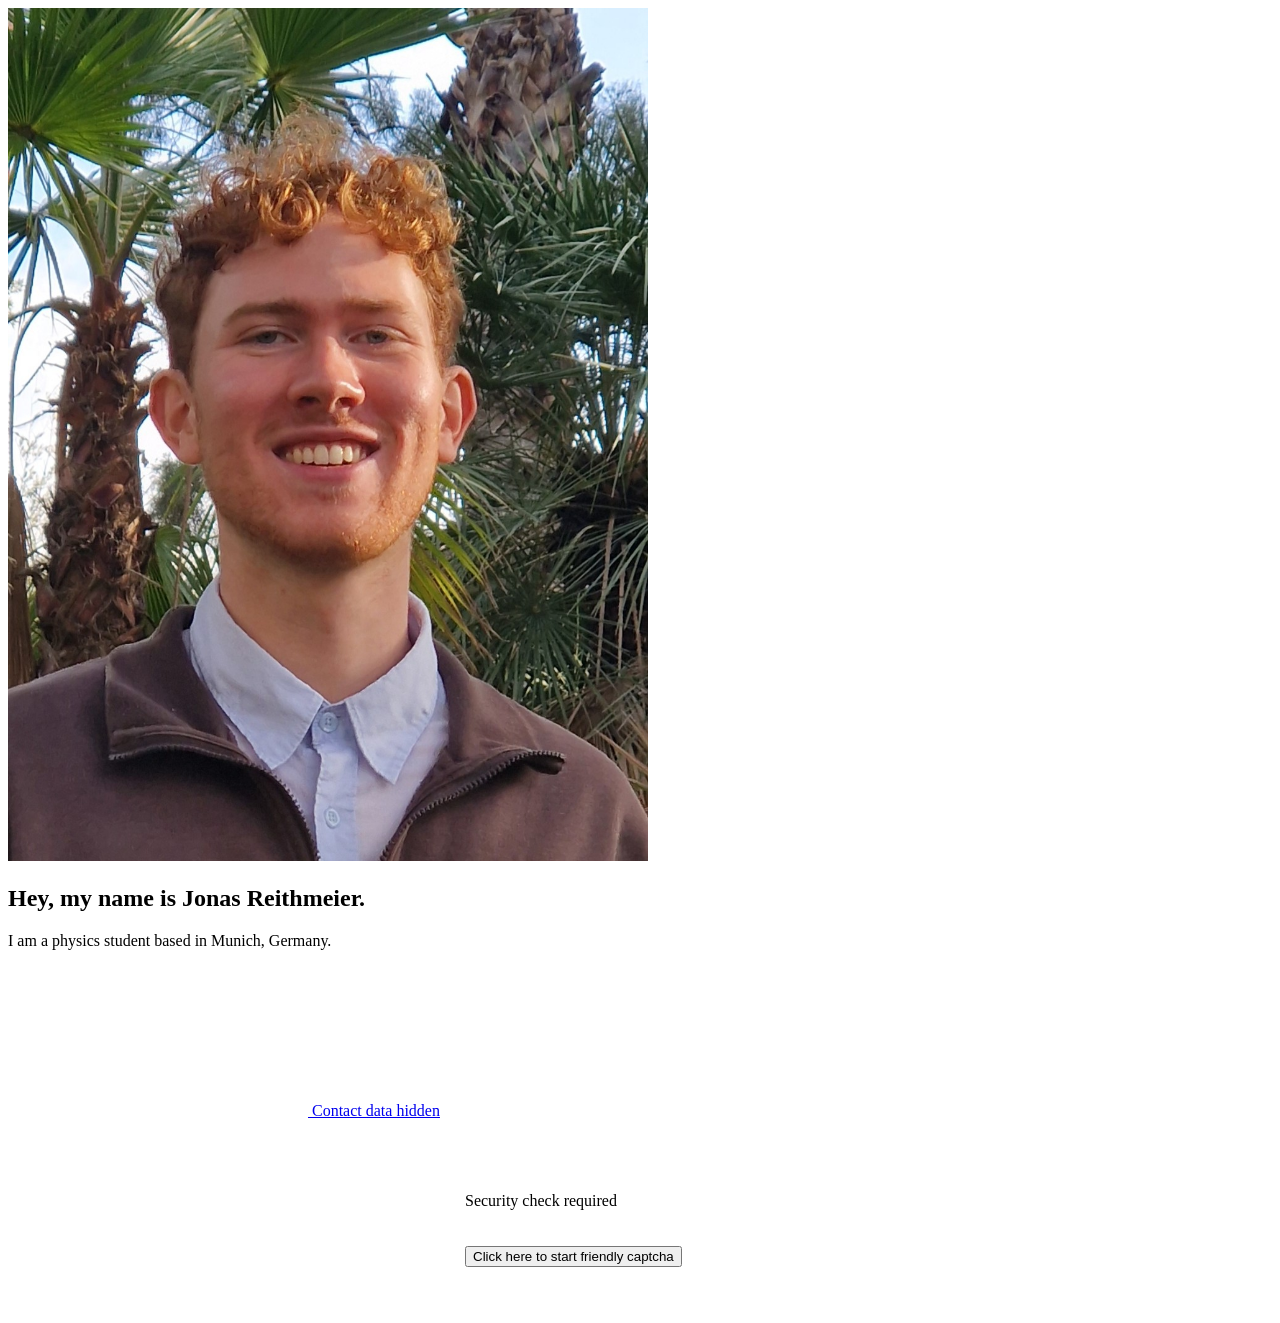
<file: index.html>
<!doctype html>
<html lang="en">
  <head>
    <meta charset="UTF-8" />
    <meta name="viewport" content="width=device-width, initial-scale=1.0" />
    <!-- Essential for mobile-friendly sites -->
    <title>Jonas Reithmeier</title>
    <link rel="icon" type="image/jpeg" href="assets/icons/head.jpeg" />
    <!--keine website inhalt sondern der website icon => handling mit link, nicht img-->

    <!-- linking html to css file -->
    <link rel="stylesheet" href="css/styles.css" />
  </head>
  <body>
    <main>
      <section id="hero">
        <div>
          <img
            src="assets/images/CloseUpLinkedInJonasR.jpg"
            class="profile-pic"
          />
          <h1>Hey, my name is Jonas Reithmeier.</h1>
          <p>I am a <span>physics student</span> based in Munich, Germany.</p>
        </div>
      </section>

      <section id="contact">
        <!-- Geschützte Links (wie zuvor) -->
        <div class="contact-area">
          <a
            href="#"
            class="protected-link"
            data-type="email"
            data-encoded="am9uYXNyZWl0aG1laWVyQG91dGxvb2suZGU="
          >
            <svg class="icon"><use href="#icon-email"></use></svg>
            <span class="label">Contact data hidden</span>
          </a>
        </div>

        <!-- Das DIY-Captcha UI -->
        <div id="captcha-box" class="captcha-container">
          <p id="captcha-status">Security check required</p>
          <div class="progress-bar"><div id="progress-fill"></div></div>
          <button id="start-captcha">
            Click here to start friendly captcha
          </button>
        </div>

        <script src="js/captcha.js" defer></script>
      </section>
    </main>
  </body>
</html>
</file>
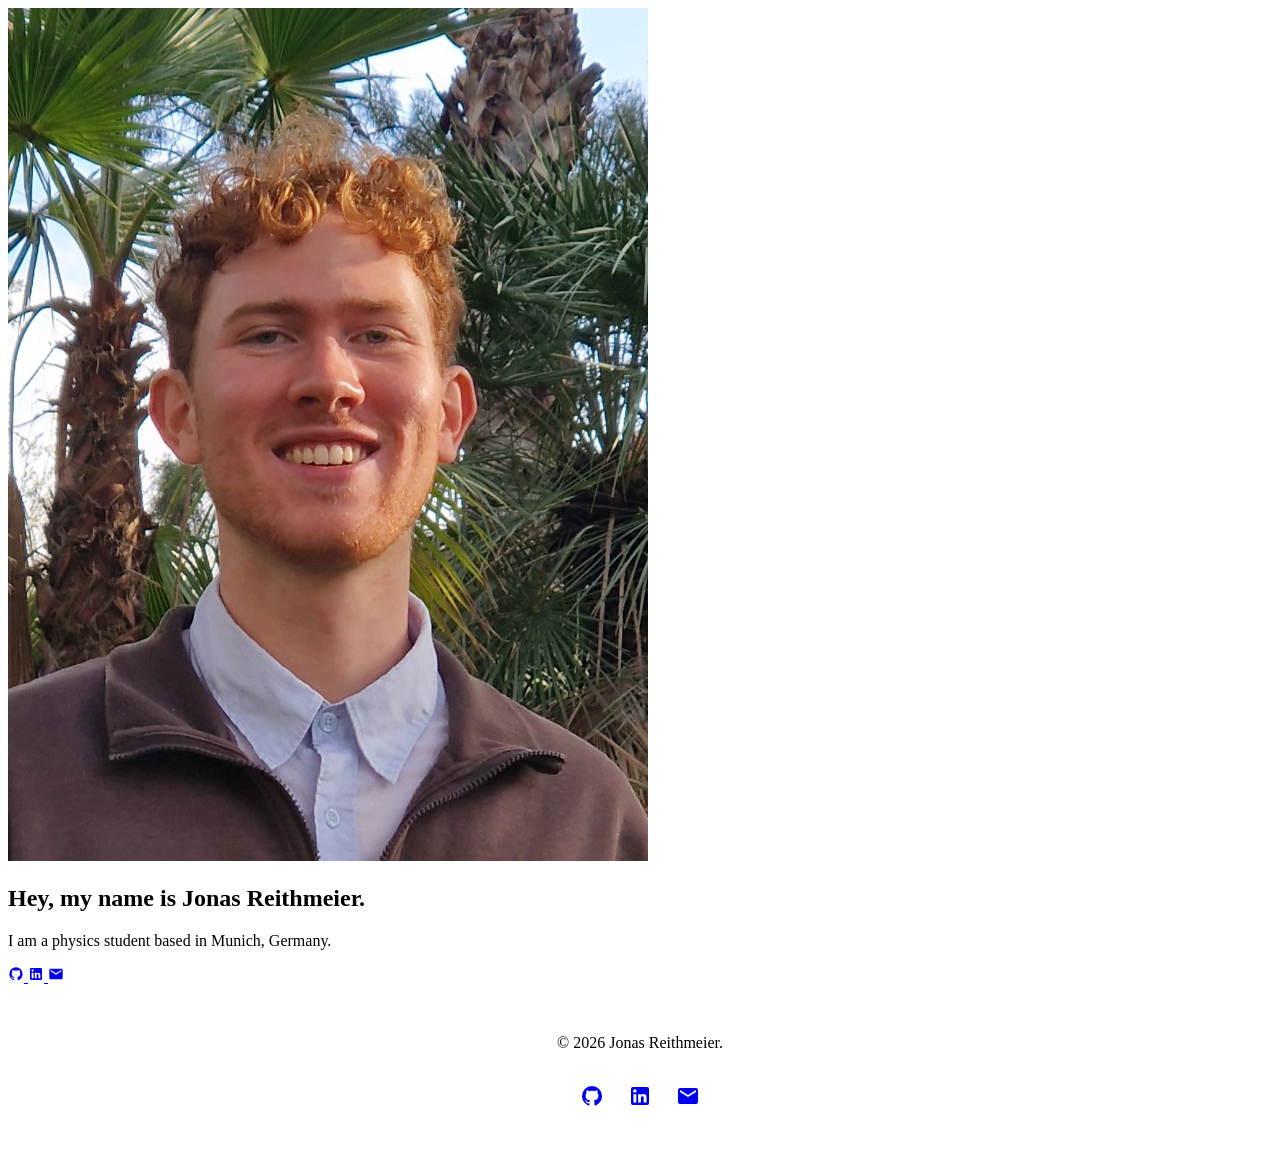
<file: temp.html>
<!-- html language is NOT upper/lower case sensitive -->
<!--css code can be directly integrated into html code inside of <style> </(style>, but for segmentation it should NOT be done (at least in the past)
 instead create seperate css file with/ modern performance integration tnto html file with astro -->
<!--use class for styling, id only for e.g.links-->
<!doctype html>
<!-- to tell the browser that this is and html document -->
<html lang="en">
  <head>
    <meta charset="UTF-8" />
    <!--necessary to display e.g. ö,ä,ü correctly-->
    <meta name="viewport" content="width=device-width, initial-scale=1.0" />
    <!-- Essential for mobile-friendly sites -->
    <title>Jonas Reithmeier</title>
    <link rel="icon" type="image/jpeg" href="assets/icons/head.jpeg" />
    <!--keine website inhalt sondern der website icon => handling mit link, nicht img-->

    <!-- linking html to css file -->
    <link rel="stylesheet" href="css/styles.css" />
    <!--all metadata is supposed to be in the header. Here to avoid website rendering before the css file has been read-->
  </head>
  <body>
    <header>
      <!-- Logo und Titel könnten hier rein, oder navbar -->
    </header>

    <main>
      <section id="hero">
        <div>
          <img
          src="assets/images/CloseUpLinkedInJonasR.jpg"
          class="profile-pic"
        />
        <h1>Hey, my name is Jonas Reithmeier.</h1>
        <p>I am a <span>physics student</span> based in Munich, Germany.</p>
        </div>
      </section>

      <section id="contact">
        <div>
           <div class="social-icons">
                    <a href="https://www.github.com/JonasReithmeier" target="_blank" aria-label="My github profile">
                        <svg width="1em" height="1em" viewBox="0 0 24 24" data-icon="mdi:github">
                            <symbol id="ai:mdi:github">
                                <path fill="currentColor" d="M12 2A10 10 0 0 0 2 12c0 4.42 2.87 8.17 6.84 9.5c.5.08.66-.23.66-.5v-1.69c-2.77.6-3.36-1.34-3.36-1.34c-.46-1.16-1.11-1.47-1.11-1.47c-.91-.62.07-.6.07-.6c1 .07 1.53 1.03 1.53 1.03c.87 1.52 2.34 1.07 2.91.83c.09-.65.35-1.09.63-1.34c-2.22-.25-4.55-1.11-4.55-4.92c0-1.11.38-2 1.03-2.71c-.1-.25-.45-1.29.1-2.64c0 0 .84-.27 2.75 1.02c.79-.22 1.65-.33 2.5-.33s1.71.11 2.5.33c1.91-1.29 2.75-1.02 2.75-1.02c.55 1.35.2 2.39.1 2.64c.65.71 1.03 1.6 1.03 2.71c0 3.82-2.34 4.66-4.57 4.91c.36.31.69.92.69 1.85V21c0 .27.16.59.67.5C19.14 20.16 22 16.42 22 12A10 10 0 0 0 12 2"/>
                            </symbol>
                            <use xlink:href="#ai:mdi:github"></use>
                        </svg>
                    </a>
                    <a href="https://www.linkedin.com/in/jonas-reithmeier/" target="_blank" aria-label="My LinkedIn profile.">
                        <svg width="1em" height="1em" viewBox="0 0 24 24" data-icon="mdi:linkedin">
                            <symbol id="ai:mdi:linkedin">
                                <path fill="currentColor" d="M19 3a2 2 0 0 1 2 2v14a2 2 0 0 1-2 2H5a2 2 0 0 1-2-2V5a2 2 0 0 1 2-2zm-.5 15.5v-5.3a3.26 3.26 0 0 0-3.26-3.26c-.85 0-1.84.52-2.32 1.3v-1.11h-2.79v8.37h2.79v-4.93c0-.77.62-1.4 1.39-1.4a1.4 1.4 0 0 1 1.4 1.4v4.93zM6.88 8.56a1.68 1.68 0 0 0 1.68-1.68c0-.93-.75-1.69-1.68-1.69a1.69 1.69 0 0 0-1.69 1.69c0 .93.76 1.68 1.69 1.68m1.39 9.94v-8.37H5.5v8.37z"/>
                            </symbol>
                            <use xlink:href="#ai:mdi:linkedin"></use>
                        </svg>
                    </a>
                    <a href="mailto:jonasreithmeier@outlook.de" target="_blank" aria-label="My email adress.">
                        <svg width="1em" height="1em" viewBox="0 0 24 24" data-icon="mdi:email">
                            <symbol id="ai:mdi:email">
                                <path fill="currentColor" d="m20 8l-8 5l-8-5V6l8 5l8-5m0-2H4c-1.11 0-2 .89-2 2v12a2 2 0 0 0 2 2h16a2 2 0 0 0 2-2V6a2 2 0 0 0-2-2"/>
                            </symbol>
                            <use xlink:href="#ai:mdi:email"></use>
                        </svg>
                    </a>
                </div>
            </div>
        </div>
      </section>

      <section id="about me"></section>
    </main>

<footer>
  <div class="footer-container">
    <p>&copy; 2026 Jonas Reithmeier. </p>
    
    <nav class="footer-socials">
      <!-- aria-label sagt dem Screenreader, was der Link tut -->
      <a href="https://www.github.com/JonasReithmeier" target="_blank" aria-label="My github profile">
        <svg class="social-icon"><use xlink:href="#ai:mdi:github"></use></svg>
      </a>
      
      <a href="https://www.linkedin.com/in/jonas-reithmeier/" target="_blank" aria-label="My LinkedIn profile.">
        <svg class="social-icon"><use xlink:href="#ai:mdi:linkedin"></use></svg>
      </a>

      <a href="mailto:jonasreithmeier@outlook.de" target="_blank" aria-label="My email adress.">
        <svg class="social-icon"><use xlink:href="#ai:mdi:email"></use></svg>
      </a>
    </nav>
  </div>
</footer>
  </body>
</html>
</file>
<file: css/styles.css>
.profile-pic {
  width: 50vw;
}

ul {
  list-style-type: none; /* removes bullet points */
  padding-left: 20px;
}

.footer-container {
  display: flex;
  flex-direction: column;
  align-items: center;
  gap: 1rem;
  padding: 2rem;
  background-color: var(--accent-dark); /* Aus deinem analysierten Snippet */
  color: var(--text-color);
}

.footer-socials {
  display: flex;
  gap: 1.5rem;
}

.social-icon {
  width: 1.5rem; /* Größe über CSS steuern */
  height: 1.5rem;
  color: var(--accent); /* Farbe annehmen */
  transition: transform 0.3s ease; /* Kleiner Animationseffekt */
}

.social-icon:hover {
  transform: scale(1.2); /* Vergrößert sich leicht beim Drüberfahren */
  color: var(--accent-light);
}

/* captcha */
.captcha-container {
  border: 1px solid var(--accent);
  padding: 1.5rem;
  border-radius: 8px;
  background: rgba(var(--accent-dark-rgb), 0.1);
  max-width: 350px;
  margin: 2rem auto;
}

.progress-bar {
  width: 100%;
  height: 4px;
  background: var(--gray-dark);
  margin: 1rem 0;
  overflow: hidden;
}

#progress-fill {
  width: 0%;
  height: 100%;
  background: var(--accent);
  transition: width 0.2s ease;
}

button#start-pow {
  background: var(--accent);
  color: var(--background-color);
  border: none;
  padding: 0.8rem 1.2rem;
  cursor: pointer;
  font-weight: bold;
  width: 100%;
}

button#start-pow:disabled {
  background: var(--gray);
  cursor: wait;
}

/* captcha ende*/
</file>
